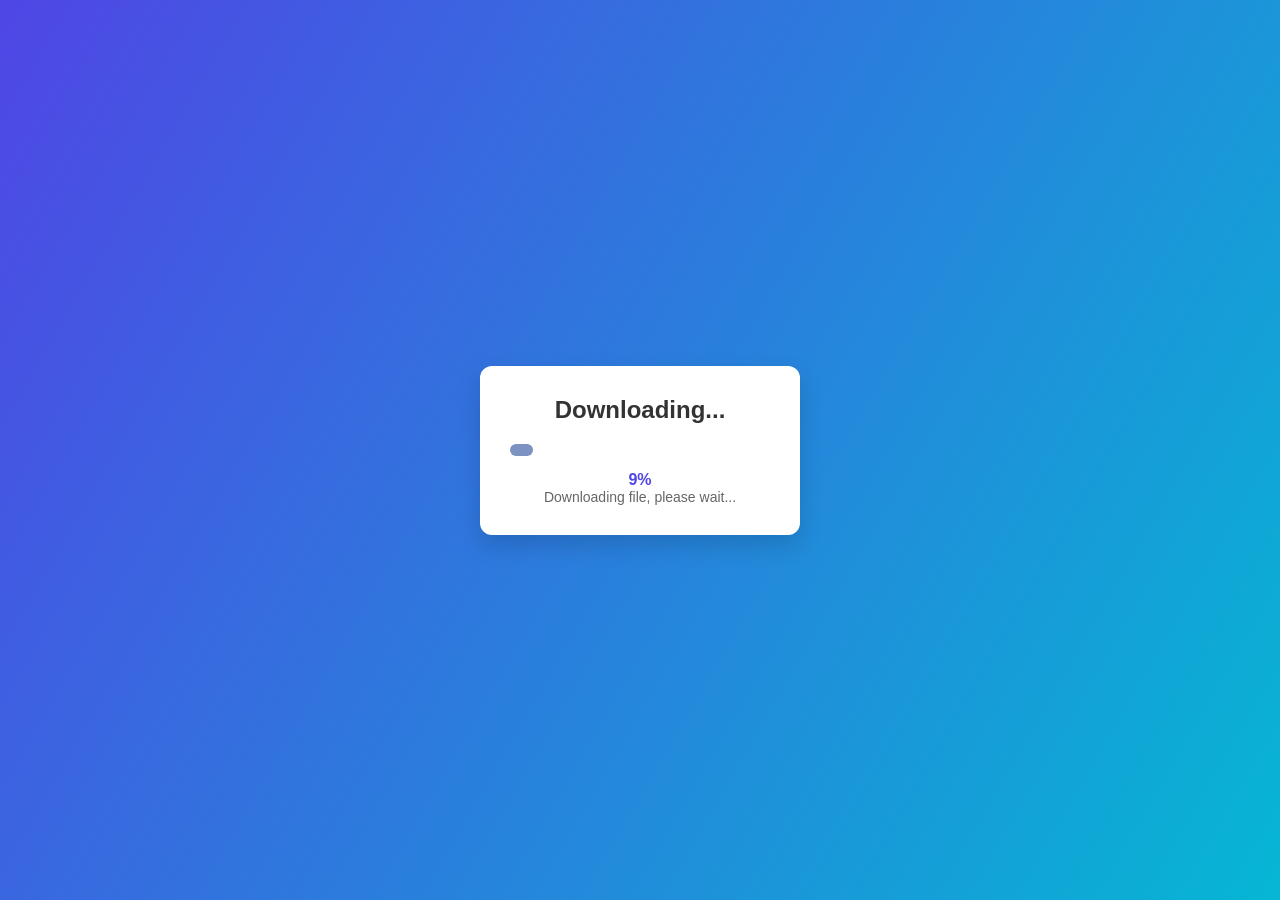
<file: downlodingUI/index.html>
<!DOCTYPE html>
<html lang="en">
<head>
    <title>Downloading</title>
    <link rel="stylesheet" href="style.css">
</head>
<body>

<div class="download-box">
    <h2>Downloading...</h2>

    <div class="progress-bar">
        <div class="progress"></div>
    </div>

    <div class="percent">0%</div>

    <p>Downloading file, please wait...</p>
</div>
<script src="index.js"></script>
</body>
</html>
</file>
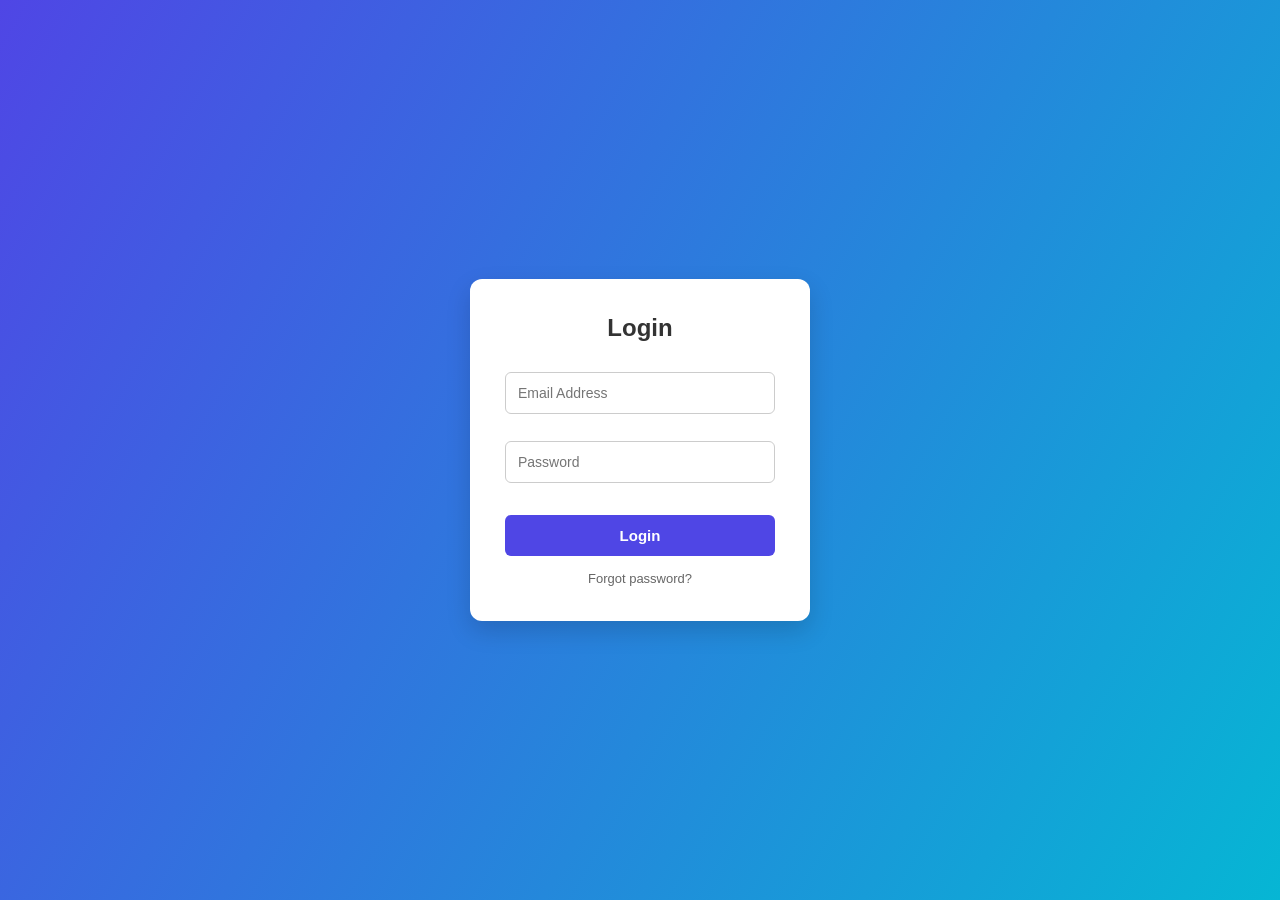
<file: javaScript/index.html>
<!DOCTYPE html>
<html lang="en">
<head>
    <title>Login Form</title>
    <link rel="stylesheet" href="index.css">
</head>
<body>

<div class="container">
    <form autocomplete="off"  id="loginForm">
        <h2>Login</h2>
         
        <input type="email" id="email" placeholder="Email Address" required>
        <small class="error" id="emailError"></small>
        <input type="password" id="password" placeholder="Password" required>
           <small class="error" id="passwordError"></small>
        <button type="submit">Login</button>

        <p class="bottom-text">Forgot password?</p>
    </form>
</div>
<script src="index.js"></script>
</body>
</html>
</file>
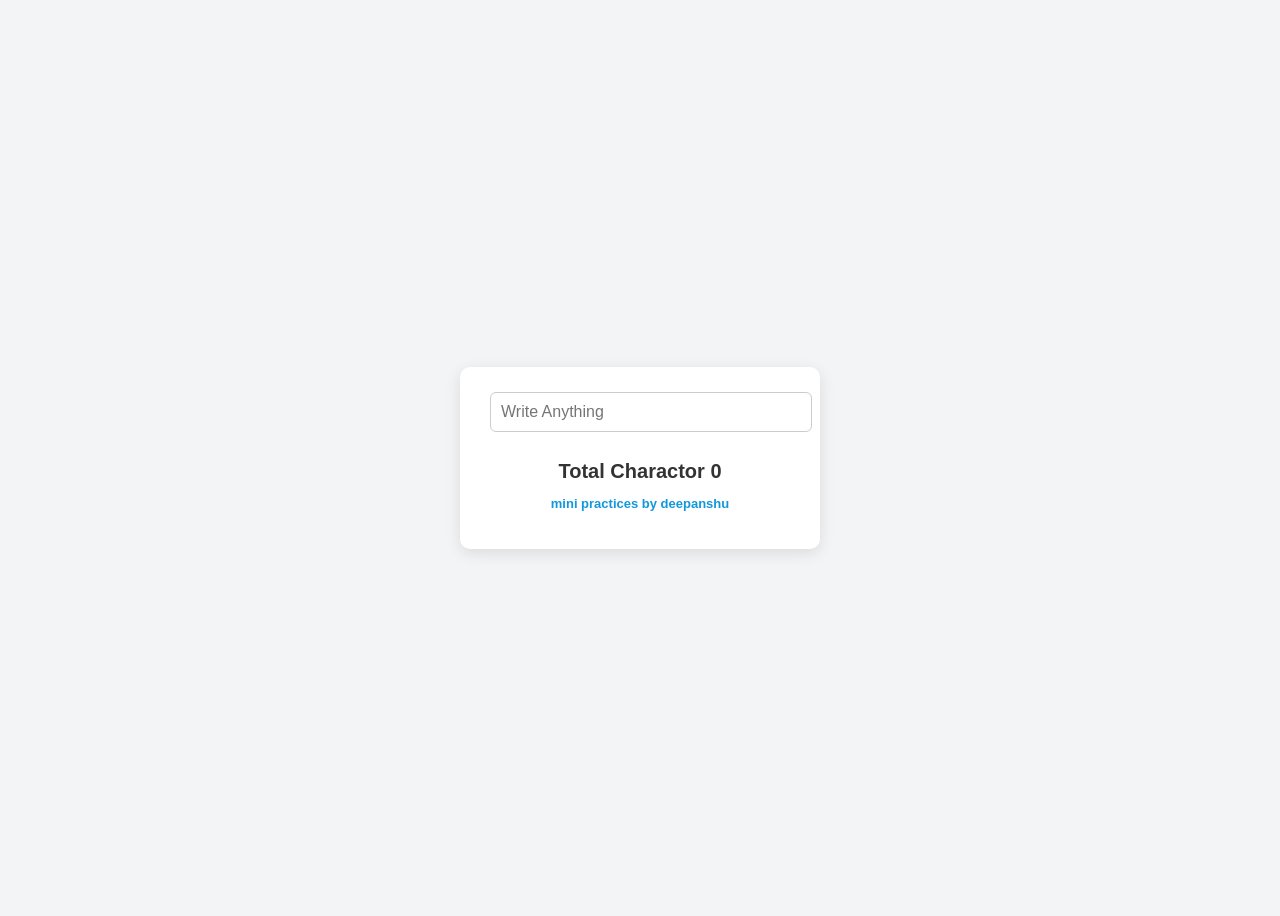
<file: livecharactorCount/index.html>
<!DOCTYPE html>
<html lang="en">
<head>
    <meta charset="UTF-8">
    <meta name="viewport" content="width=device-width, initial-scale=1.0">
    <title>Document</title>
    <link rel="stylesheet" href="index.css">
</head>
<body>
    
<div class="container">
    <input type="text" placeholder="Write Anything">
    <h1>Total Charactor <span>0</span></h1>
    <h3>mini practices by deepanshu</h3>
</div>



    <script src="index.js"></script>
</body>
</html>
</file>
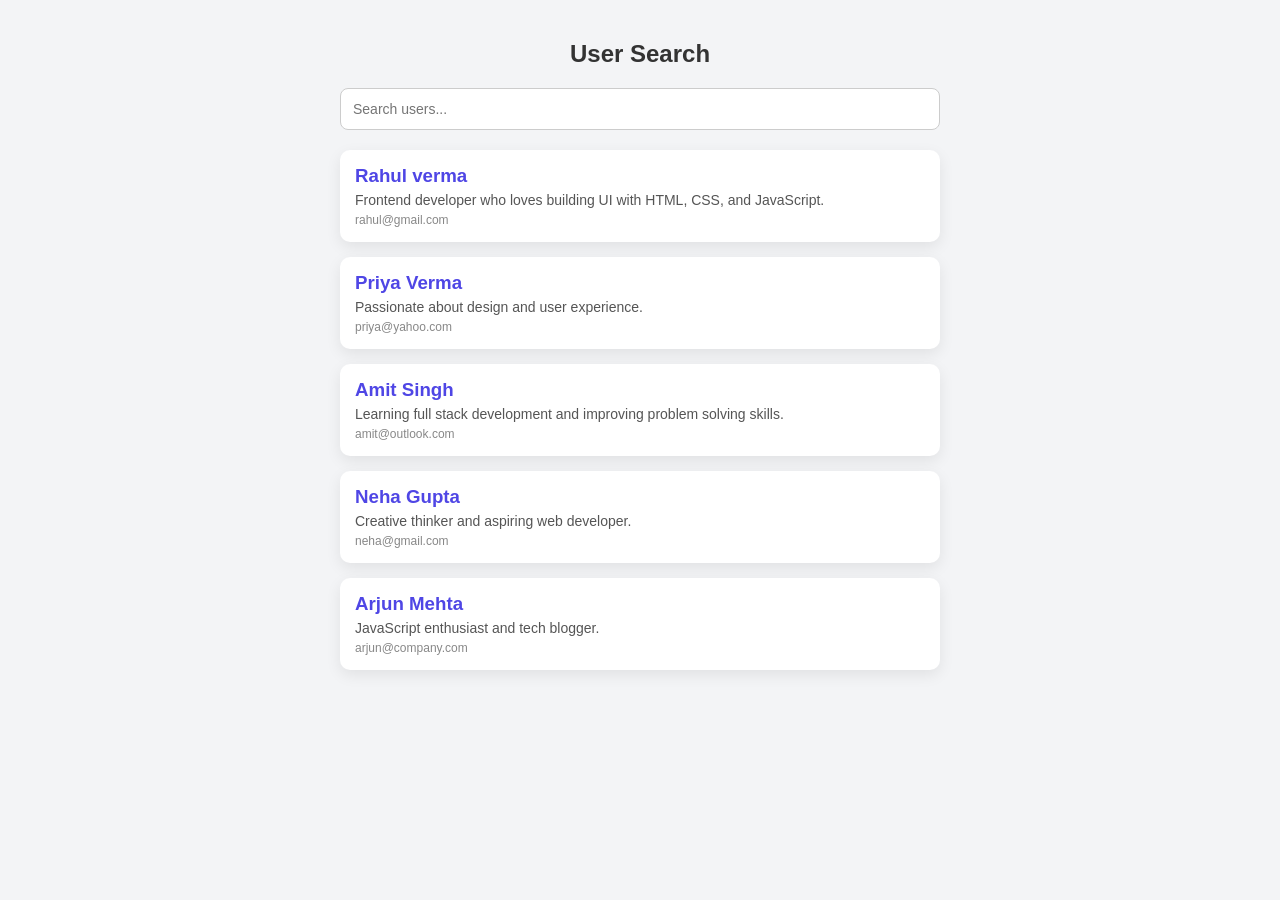
<file: Realtimesearchfilter/index.html>
<!DOCTYPE html>
<html lang="en">
<head>
    <title>Search Filter</title>
    <link rel="stylesheet" href="style.css">
</head>
<body>

<div class="container">
    <h2>User Search</h2>

    <input type="text" class="search" placeholder="Search users...">

    <div class="card-container">
<!-- 
        <div class="card">
            <h3 class="h3">Rahul Sharma</h3>
            <p class="bio">Frontend developer who loves UI design.</p>
            <span class="email">rahul@gmail.com</span>
        </div> -->

    </div>
</div>
<script src="index.js"></script>
</body>
</html>
</file>
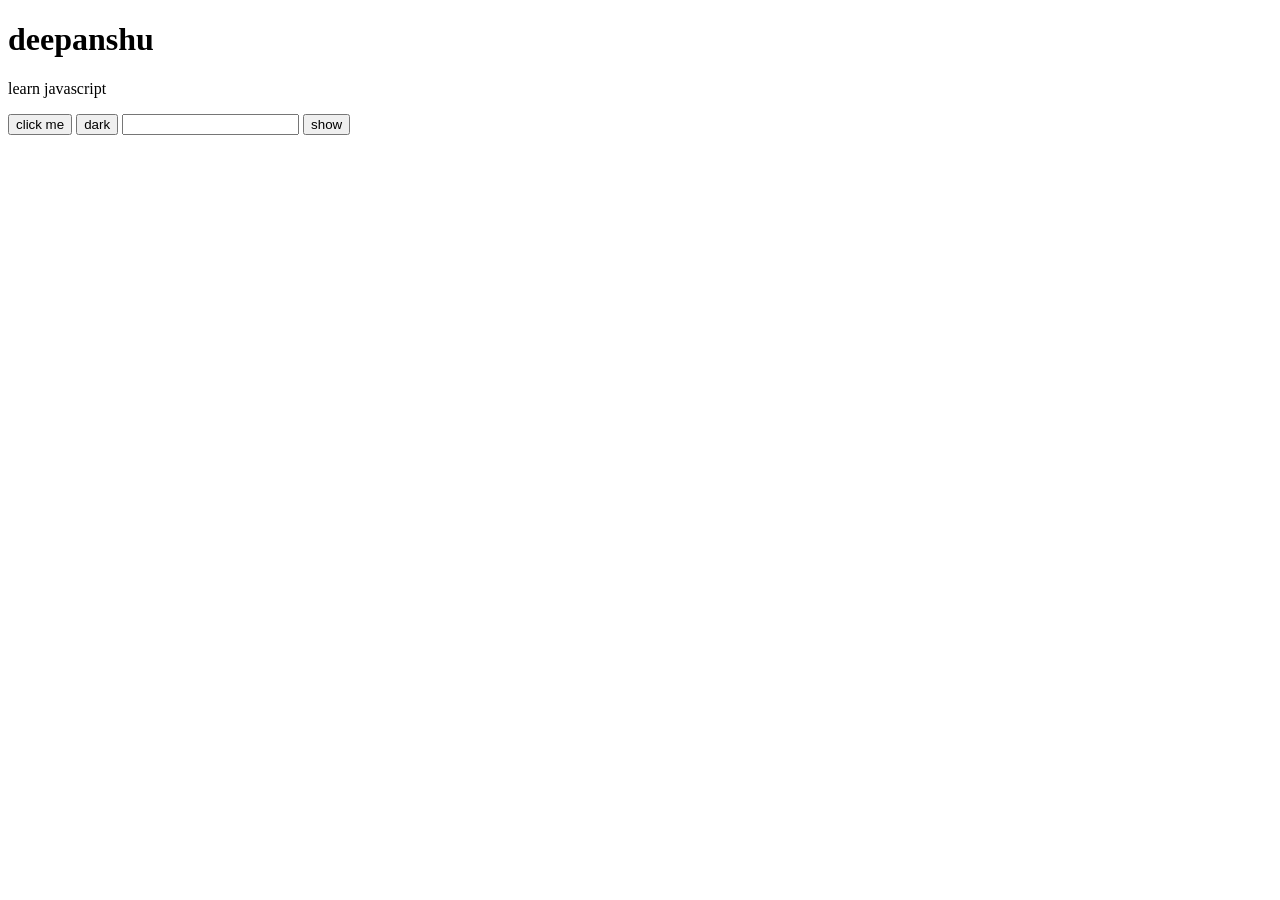
<file: javaScript/practiceWithAi/beginnerPractice/index.html>
<!DOCTYPE html>
<html lang="en">
<head>
    <meta charset="UTF-8">
    <meta name="viewport" content="width=device-width, initial-scale=1.0">
    <title>Document</title>
</head>
<body>
    <!-- Q1 -->
    <h1 id="title">deepanshu</h1>
<!-- Q2 -->
    <p class="para">  learn javascript </p>
<!-- Q3 -->
   <button class="btn"> click me</button>
<!-- Q4 -->
   <button class="btn1"> dark </button>
  

<!-- Q5 -->
    <input type="text" id="inp">
    <button class="show"> show </button>

      <script src="index.js"></script>
</body>
</html>
</file>
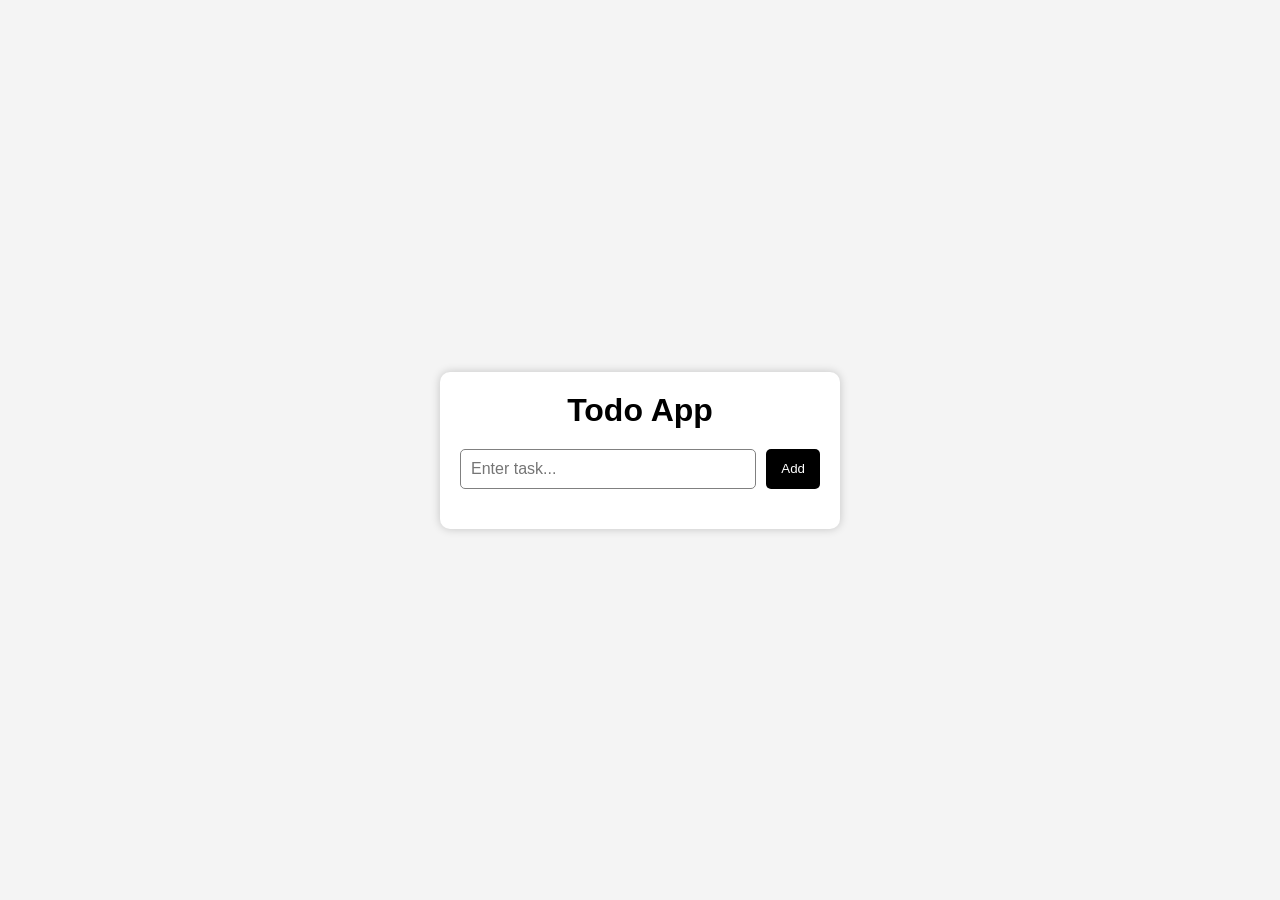
<file: javaScript/practiceWithAi/todoapp/index.html>
<!DOCTYPE html>
<html lang="en">
<head>
  <meta charset="UTF-8" />
  <meta name="viewport" content="width=device-width, initial-scale=1.0"/>
  <title>Todo App</title>

  <style>

    *{
      margin: 0;
      padding: 0;
      box-sizing: border-box;
      font-family: Arial, Helvetica, sans-serif;
    }

    body{
      background-color: #f4f4f4;
      display: flex;
      justify-content: center;
      align-items: center;
      height: 100vh;
    }

    .todo-container{
      width: 400px;
      background-color: white;
      padding: 20px;
      border-radius: 10px;
      box-shadow: 0 0 10px rgba(0,0,0,0.2);
    }

    h1{
      text-align: center;
      margin-bottom: 20px;
    }

    .input-box{
      display: flex;
      gap: 10px;
      margin-bottom: 20px;
    }

    .inp{
      flex: 1;
      padding: 10px;
      border: 1px solid gray;
      border-radius: 5px;
      outline: none;
      font-size: 16px;
    }

    .addbtn{
      padding: 10px 15px;
      border: none;
      background-color: black;
      color: white;
      border-radius: 5px;
      cursor: pointer;
    }

    .tasklist{
      list-style: none;
    }

    .task{
      display: flex;
      justify-content: space-between;
      align-items: center;
      background-color: #eeeeee;
      padding: 10px;
      border-radius: 5px;
      margin-bottom: 10px;
    }

    .deletebtn{
      border: none;
      background-color: red;
      color: white;
      padding: 5px 10px;
      border-radius: 5px;
      cursor: pointer;
    }
    .done {
    text-decoration: line-through;
    color: gray;
}

  </style>
</head>
<body>

  <div class="todo-container">

    <h1>Todo App</h1>

    <div class="input-box">
      <input type="text" placeholder="Enter task..." class="inp">

      <button class="addbtn">
        Add
      </button>
    </div>

    <ul class="tasklist">
   
     <!-- <li class="task">
        <span>dep</span>

        <button class="deletebtn">
          Delete
        </button>
      </li> -->

    </ul>

  </div>
<script src="index.js"></script>
</body>
</html>
</file>
<file: downlodingUI/style.css>
* {
    margin: 0;
    padding: 0;
    box-sizing: border-box;
    font-family: Arial, sans-serif;
}

body {
    height: 100vh;
    display: flex;
    justify-content: center;
    align-items: center;
    background: linear-gradient(120deg, #4f46e5, #06b6d4);
}

.download-box {
    background: white;
    padding: 30px;
    border-radius: 12px;
    width: 320px;
    text-align: center;
    box-shadow: 0 10px 25px rgba(0,0,0,0.15);
}

.download-box h2 {
    margin-bottom: 20px;
    color: #333;
}

.progress-bar {
    width: 100%;
    height: 12px;
    background: #7c92c0;
    border-radius: 10px;
    overflow: hidden;
    margin-bottom: 15px;
}

.progress {
    height: 100%;
    width: 0%;
    background: #4f46e5;
    border-radius: 10px;
    animation: download 5s linear forwards;
}


.download-box p {
    font-size: 14px;
    color: #666;
}

.percent {
    margin-top: 10px;
    font-weight: bold;
    color: #4f46e5;
    animation: count 5s linear forwards;
}


/* .percent::after {
    content: "0%";
    animation: count 5s steps(10) forwards;
} */
</file>
<file: javaScript/index.css>
* {
    margin: 0;
    padding: 0;
    box-sizing: border-box;
    font-family: Arial, sans-serif;
}

body {
    height: 100vh;
    display: flex;
    justify-content: center;
    align-items: center;
    background: linear-gradient(120deg, #4f46e5, #06b6d4);
}

.container {
    width: 100%;
    display: flex;
    justify-content: center;
}

form {
    background: #ffffff;
    padding: 35px;
    width: 340px;
    border-radius: 12px;
    box-shadow: 0 10px 25px rgba(0,0,0,0.15);
    display: flex;
    flex-direction: column;
}

form h2 {
    text-align: center;
    margin-bottom: 20px;
    color: #333;
}

form input {
    padding: 12px;
    margin-top: 10px;
    border-radius: 6px;
    border: 1px solid #ccc;
    font-size: 14px;
    outline: none;
    transition: 0.3s;
}

form input:focus {
    border-color: #4f46e5;
    box-shadow: 0 0 5px rgba(79, 70, 229, 0.3);
}

button {
    margin-top: 15px;
    padding: 12px;
    border: none;
    border-radius: 6px;
    background: #4f46e5;
    color: white;
    font-size: 15px;
    font-weight: bold;
    cursor: pointer;
    transition: 0.3s;
}

button:hover {
    background: #4338ca;
}

.bottom-text {
    text-align: center;
    margin-top: 15px;
    font-size: 13px;
    color: #666;
    cursor: pointer;
}

.error {
    color: red;
    font-size: 12px;
    margin-top: 3px;
    height: 14px;
}
</file>
<file: livecharactorCount/index.css>
body {
    height: 100vh;
    display: flex;
    justify-content: center;
    align-items: center;
    background-color: #f3f4f6;
    font-family: Arial, sans-serif;
}

.container {
    background: white;
    padding: 25px 30px;
    border-radius: 10px;
    box-shadow: 0 4px 15px rgba(0,0,0,0.1);
    text-align: center;
    width: 300px;
}

input {
    width: 100%;
    padding: 10px;
    border-radius: 6px;
    border: 1px solid #ccc;
    outline: none;
    font-size: 16px;
    margin-bottom: 15px;
}

input:focus {
    border-color: #4f46e5;
}

h1 {
    font-size: 20px;
    color: #333;
}
h3 {
    
    font-size: 13px;
    color: #1198dc;
}

span {
    font-size: 20px;
    /* color: #000000; */
    font-weight: bold;
}
</file>
<file: Realtimesearchfilter/style.css>
* {
    margin: 0;
    padding: 0;
    box-sizing: border-box;
    font-family: Arial, sans-serif;
}

body {
    background: #f3f4f6;
    padding: 40px;
}

.container {
    max-width: 600px;
    margin: auto;
}

h2 {
    text-align: center;
    margin-bottom: 20px;
    color: #333;
}

.search {
    width: 100%;
    padding: 12px;
    border-radius: 8px;
    border: 1px solid #ccc;
    margin-bottom: 20px;
    font-size: 14px;
    outline: none;
}

.search:focus {
    border-color: #4f46e5;
}

.card-container {
    display: flex;
    flex-direction: column;
    gap: 15px;
}

.card {
    background: white;
    padding: 15px;
    border-radius: 10px;
    box-shadow: 0 5px 15px rgba(0,0,0,0.08);
    transition: 0.3s;
}

.card:hover {
    transform: translateY(-3px);
}

.h3{
    color: #4f46e5;
    margin-bottom: 5px;
}

.bio{
    font-size: 14px;
    color: #555;
    margin-bottom: 5px;
}

.email{
    font-size: 12px;
    color: #888;
}
.not-found {
    text-align: center;
    color: red;
    font-weight: bold;
    margin-top: 20px;
}
</file>
